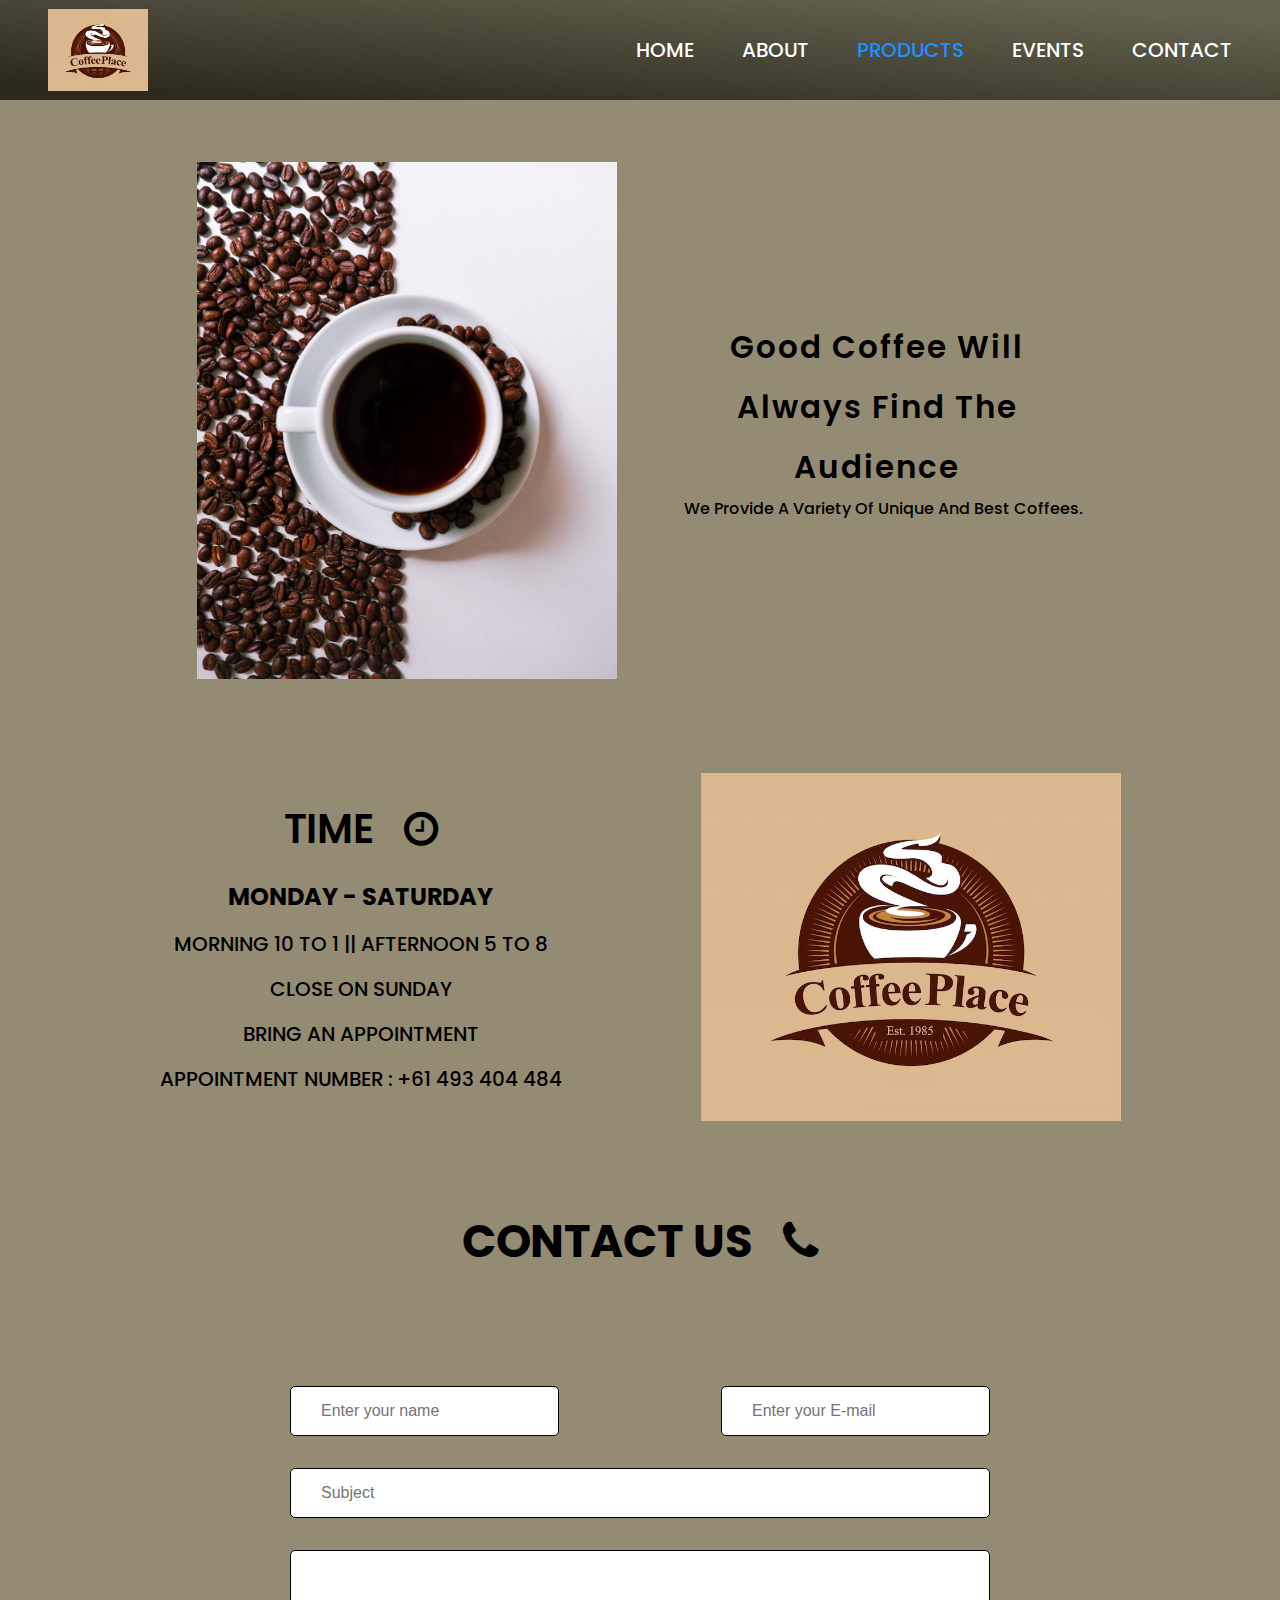
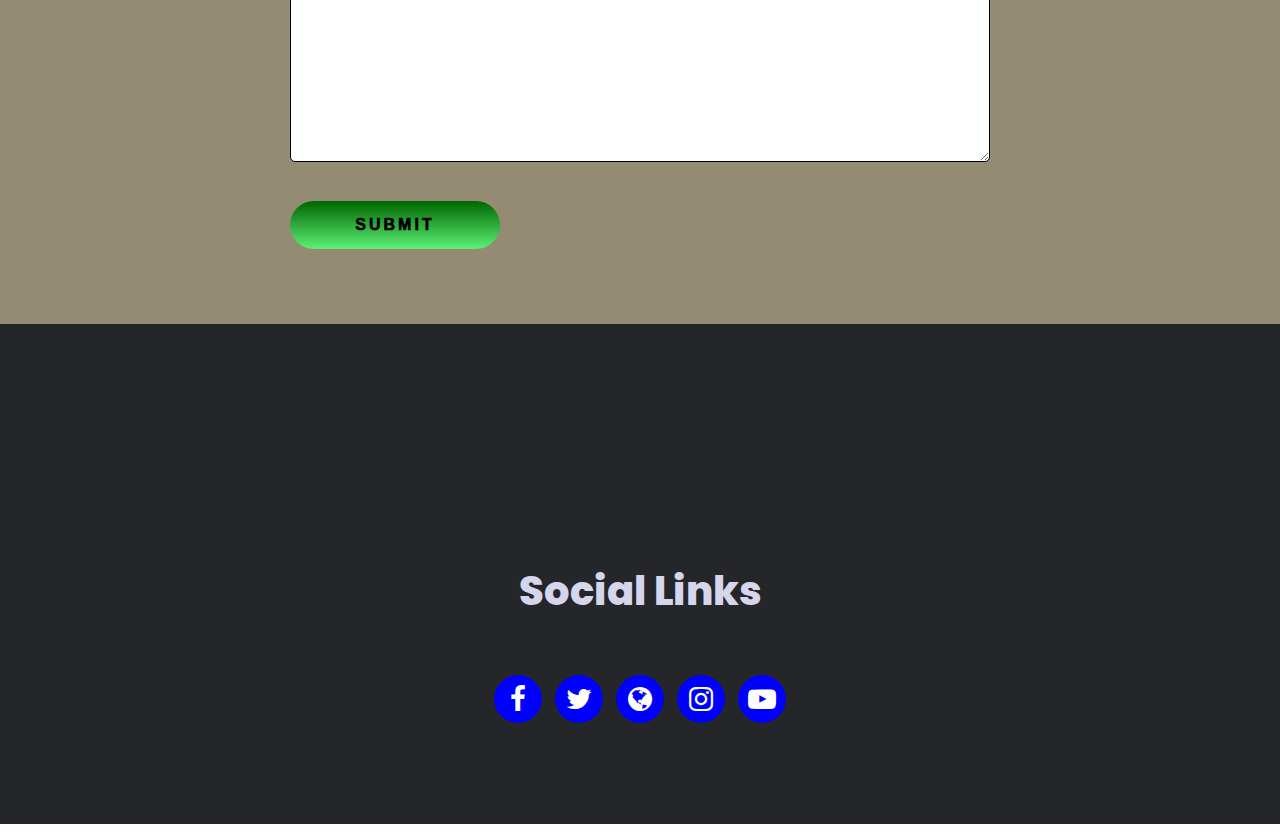
<file: index.html>
<!DOCTYPE html>
<html lang="en">
<head>
    <meta charset="UTF-8">
    <meta http-equiv="X-UA-Compatible" content="IE=edge">
    <meta name="viewport" content="width=device-width, initial-scale=1.0">
    <link rel="stylesheet"
            href="https://cdnjs.cloudflare.com/ajax/libs/font-awesome/4.7.0/css/font-awesome.min.css">
            <link rel="stylesheet" href="css/animate.min.css">
    <link rel="stylesheet" href="css/style.css">
    <title>Coffee Place</title>
    <script src="https://cdnjs.cloudflare.com/ajax/libs/jquery/3.3.1/jquery.min.js"></script>
</head>
<body>
    <header class="header active gallery">
        <img src="images/coffeelogos.jpg" alt="logo" class="logo">

        <nav class="navbar">
            <ul class="navbar-list">
                <li><a href="#home" class="navbar-item"> Home </a></li>
                <li><a href="#about" class="navbar-item"> About</a></li>
                <li><a href="menu.html" target="_blank" class="navbar-item" style="color:DodgerBlue;">Products</a></li>
                <li><a href="event.html" target="_blank" class="navbar-item"> Events</a></li>
                <li><a href="#contact" class="navbar-item"> Contact</a></li>
            </ul>
        </nav>

        <div class="mobile-navbar-btn">
            <i class="fa fa-bars mobile-nav-icon open-btn" aria-hidden="true" name="menu-outline"></i>

            <i class="fa fa-times mobile-nav-icon close-btn" aria-hidden="true" name="close-outline"></i>
        </div>
    </header>

    <!-- ===========================================
                      HERO SECTION 
    =========================================== -->

   <main class="main-section">
    <section class="hero-section gallery" id="home">
            <div class="row-image wow animate__backInLeft" id="hero-image"> 
                <img src="images/coffemainp.jpg" alt="main-image" class="main-image">
            </div>
            <div class="row-text wow animate__backInRight" smooth data-wow-duration="2s">
                <h1>Good Coffee Will <br>
                    Always Find The <br>
                    Audience
                </h1>
                <h4> &nbsp;&nbsp; We Provide A Variety Of Unique And Best Coffees.</h4>
            </div>
    </section>
   </main>

   <!-- ===========================================
                     SECTION - 1
    =========================================== -->

   <section class="section-1" id="about">
    <div class="row-text-1 wow animate__backInLeft" id="section-1-text">
        <h1> TIME &nbsp; <i class="fa fa-clock-o" aria-hidden="true"></i></h1>
        <h2>MONDAY - SATURDAY</h2>
        <h4>MORNING 10 TO 1 || AFTERNOON 5 TO 8</h4>
        <h4>CLOSE ON SUNDAY</h4>
        <h4>BRING AN APPOINTMENT</h4>
        <h4>APPOINTMENT NUMBER : +61 493 404 484</h4>
    </div>
    <div class="row-image-1">
        <img src="images/coffeelogos.jpg" alt="main-image" class="main-image wow animate__backInRight" smooth data-wow-duration="2s" id="section-1-image">
    </div>
</section>

 <!-- ===========================================
                     SECTION - 2
    =========================================== -->
    <!-- <section class="section-2" id="location">
        <div class="map">
            <p><iframe src="https://www.google.com/maps/embed?pb=!1m14!1m8!1m3!1d14876.481721991207!2d72.8306868!3d21.2270725!3m2!1i1024!2i768!4f13.1!3m3!1m2!1s0x0%3A0x8e7d6b00bef18a61!2sSarthak%20Homeopathy!5e0!3m2!1sen!2sin!4v1660736695263!5m2!1sen!2sin" width="600" height="450" style="border:0;" allowfullscreen="" loading="lazy" referrerpolicy="no-referrer-when-downgrade"></iframe></p>
        </div>
        <div class="map-text wow animate__backInRight" smooth data-wow-duration="2s">
            <h2> <i class="fa fa-map-marker" aria-hidden="true"></i> &nbsp; LOCATION</h2>
            <h4>105-106, First Floor, Rajlaxmi Complex, Vasanji Park Society, Behind of Kantareshvar Mahadev Mandir, Katargam, Surat - 395004</h4>
        </div>
    </section> -->

     <!-- ===========================================
                     SUBMIT FORM
    =========================================== -->

    <section class="section section-contact">
        <div class="container container-contact" id="contact">
            <h2>
               Contact Us &nbsp; <i class="fa fa-phone" aria-hidden="true"></i>
            </h2>
        </div>

        <div class="section-contact-main contact-container">
            <form action="">
                <div class="grid grid-two-column flex">
                    <div>
                        <label for="username"></label>
                        <input type="text" name="username" placeholder="Enter your name" id="username" required>
                    </div>
                    <div>
                        <label for="email"></label>
                        <input type="email" name="email" placeholder="Enter your E-mail" id="email" required>
                    </div>
                </div>
                <div>
                    <label for="subject"></label>
                    <input type="text" name="subject" placeholder="Subject" id="subject">
                </div>
                <div>
                    <label for="textarea"></label>
                    <textarea name="textarea" id="textarea" cols="30" rows="10"></textarea>
                </div>
                <div>
                    <input type="submit" name="submit" id="submit" class="btn">
                </div>
            </form>
        </div>
    </section>

        <!-- ===========================================
                     BACK TO TOP
    =========================================== -->

    <div class="fa-stack active" onclick="topFunction()" id="myBtn" title="Go
                to top" style="font-size:
                28px">
                <a href="#">
                    <i class="fa fa-circle fa-stack-2x" aria-hidden="true" 
                        style="color:
                        #3a424d"></i>
                    <i class="fa fa-arrow-up fa-stack-1x" aria-hidden="true"
                        style="color:
                        white"></i>
                </a>
            </div>
    

              <!-- ===========================================
                     FOOTER
    =========================================== -->
       
            <div class="footerr pt-5">
                <div class="container">
                    <footer class="text-center text-lg-start">
                        <div class="container d-flex justify-content-center
                            py-5">
                            <div class="footer-icon">
                                <h2>Social Links</h2>
                                <div class="fa-stack" style="font-size:
                                    28px">
                                    <a>
                                        <i class="fa fa-circle fa-stack-2x"
                                            aria-hidden="true" style="color:
                                            blue"></i>
                                        <i class="fa fa-facebook
                                            fa-stack-1x" aria-hidden="true"
                                            style="color: white"></i>
                                    </a>
                                </div>
                                <div class="fa-stack" style="font-size:
                                    28px">
                                    <a>
                                        <i class="fa fa-circle fa-stack-2x"
                                            aria-hidden="true" style="color:
                                            blue"></i>
                                        <i class="fa fa-twitter fa-stack-1x"
                                            aria-hidden="true" style="color:
                                            white"></i>
                                    </a>
                                </div>
                                <div class="fa-stack" style="font-size:
                                    28px">
                                    <a>
                                        <i class="fa fa-circle fa-stack-2x"
                                            aria-hidden="true" style="color:
                                            blue"></i>
                                        <i class="fa fa-globe
                                            fa-stack-1x" aria-hidden="true"
                                            style="color: white"></i>
                                    </a>
                                </div>
                                <div class="fa-stack" style="font-size:
                                    28px">
                                    <a>
                                        <i class="fa fa-circle fa-stack-2x"
                                            aria-hidden="true" style="color:
                                            blue"></i>
                                        <i class="fa fa-instagram
                                            fa-stack-1x" aria-hidden="true"
                                            style="color: white"></i>
                                    </a>
                                </div>
                                <div class="fa-stack" style="font-size:
                                    28px">
                                    <a>
                                        <i class="fa fa-circle fa-stack-2x"
                                            aria-hidden="true" style="color:
                                            blue"></i>
                                        <i class="fa fa-youtube-play
                                            fa-stack-1x" aria-hidden="true"
                                            style="color: white"></i>
                                    </a>
                                </div>
                            </div>
                        </div>
                        <!-- <div class="text-center text-white p-3">
                            Copyright © <a href="https://decodex.io/"
                                target="_blank" style="color: white;">Decode X</a>
                        </div> -->
                    </footer>
                </div>
            </div>
     

            <script>
                new WOW().init();
            </script>

            <script>
                $(document).ready(function(){
                $(window).scroll(function(){
                    
                    var positiontop = $(document).scrollTop();
                    console.log(positiontop);
                    
                    
                    if((positiontop > 50) && (positiontop < 500)){

                        $('#hero-image').addClass('wow animate__backInLeft');
                    }

                });


                });

            </script>
</body>
</html>
</file>
<file: css/style.css>
@import url('https://fonts.googleapis.com/css2?family=Open+Sans&family=Poppins:wght@500;800&display=swap');
* {
    margin: 0;
    padding: 0;
    box-sizing: border-box;
}

html {
    overflow-x: hidden;
    scroll-behavior: smooth;
    font-family: 'Poppins', sans-serif;
}

body,html {
    overflow-x: hidden;
}

body.fixed {
    overflow: hidden;
}

.header {
    padding: 0 48px;
    height: 100px;
    display: flex;
    justify-content: space-between;
    align-items: center;
    background: linear-gradient(to bottom left, #646250 10%, #2d2a1d 90%);
    position: fixed;
    width: 100%;
    z-index: 9;
}

.header .logo {
    width: 100px;
    position: relative;
    cursor: pointer;
}

.navbar-list {
    display: flex;
    gap: 48px;
    list-style: none;
    position: relative;
    font-family: 'Poppins', sans-serif;

}

.navbar-item:link,
.navbar-item:visited {
    display: inline-block;
    text-transform: uppercase;
    text-decoration: none;
    font-size: 20px;
    font-weight: 500;
    color: white;
    transition: all 0.3s;
}

.navbar-item:hover,
.navbar-item:active {
    color: #E2842C;
    /* font-weight: 800; */
}

.mobile-navbar-btn {
    display: none;
    background: transparent;
    cursor: pointer;
    border-radius: 30px;
}

.mobile-nav-icon {
    /* width: 40px; */
    /* height: 40px; */
    color: black;
    font-size: 33px;
}

.mobile-nav-icon[name="close-outline"] {
    display: none;
}

.active .mobile-navbar-btn .open-btn{
    display: none;
}

.active .mobile-navbar-btn .close-btn{
    display: block;
}
.header img{
    transition: all 0.5s ease-in-out;
}
/* <!-- ===========================================
                      HERO SECTION 
    =========================================== --> */
.hero-section {
    display: flex;
    justify-content: space-around;
    text-align: center;
    align-items: center;
    padding: 150px 170px 75px;
    
    background: no-repeat;
}
.hero-section img{
    transition: all 0.5s ease-in-out;
}
.main-section{
    background-color: #948c72;
}

.hero-section h1 {
    font-size: 55px;
    line-height: 175px;
    font-weight: 600;
    letter-spacing: 2px;
}

.hero-section h4 {
    font-size: 25px;
    line-height: 40px;
    font-weight: 400;
    letter-spacing: 4px;
}

/* 
<!-- ===========================================
                SECTION - 1
=========================================== --> */
.section-1 {
    display: flex;
    justify-content: space-around;
    text-align: center;
    align-items: center;
    padding: 70px 170px;
    background-color: #948c72;
}

.section-1 h1 {
    font-size: 55px;
    line-height: 175px;
    font-weight: 600;
}

.section-1 h4 {
    font-size: 25px;
    padding-bottom: 40px;
    font-weight: 500;
}

.section-1 img {
    width: 500px;
    transition: all 0.5s ease-in-out;
}

.section-1 h2 {
    padding-bottom: 40px;
}
.section-1 .row-image-1
img:hover{
    transform: scale(1.1);
    transition: all 0.5s ease-in-out;
}

/* 
<!-- ===========================================
                SECTION - 2
=========================================== --> */
.section-2 {
    display: flex;
    justify-content: space-around;
    align-items: center;
    padding: 70px 0px 150px;
    background-color: #e6f2e9;
}

.section-2 h2 {
    text-align: center;
    font-size: 50px;
    font-weight: 700;
    padding-bottom: 50px;
}

.section-2 .map {
    text-align: center;
}

.section-2 h4 {
    text-align: center;
    font-size: 25px;
    font-weight: 500;
    line-height: 56px;
    /* padding-bottom: 50px;
    padding-top: 20px; */
    /* text-decoration: overline; */
}
iframe {
    width: 800px;
    height: 600px;
}

/* <!-- ===========================================
                     SUBMIT FORM
    =========================================== --> */
.flex {
    display: flex;
    flex-direction: row;
    justify-content: space-between;
}

.section-contact-main {
    max-width: 700px;
    margin: 0 auto;
    margin-top: 60px;
    transition: all 0.3s linear;
}
.container-contact h2{
    padding-top: 80px;
    padding-bottom: 50px;
}
.contact-container .btn{
    transition: all 0.3s ease-in-out;
}

.section-contact-main form {
    display: flex;
    flex-direction: column;
    gap: 32px;
}

.section-contact-main input,
.section-contact-main textarea {
    padding: 15px 30px 15px;
    border: 1px solid black;
    border-radius: 5px;
    font-size: 16px;
    width: 100%;
}

.section-contact-main input[type="submit"] {
    max-width: 30%;
    border: none;
}

.btn {
    background: linear-gradient(to bottom, #006600 0%, #5DF076 100%);
    font-size: 20px;
    font-weight: 1000;
    letter-spacing: 3px;
    text-transform: uppercase;
    cursor: pointer;
}
.btn:hover{
    transform: scale(1.1);
    transition: all 0.5s ease-in-out;
}

input#submit {
    border-radius: 30px;
}

.container-contact {
    text-align: center;
    font-size: 30px;
    font-weight: 800;
}

.section-contact {
    padding-bottom: 75px;
    background-color: #948c72;
}


/* <!-- ===========================================
                     FOOTER
    =========================================== --> */

.footerr {
    display: flex;
    flex-direction: row;
    justify-content: center;
    align-items: center;
    background-color: #24262a;
    height: 500px;
}

.footer-icon {
    color: rgb(213, 213, 236);
}

.footer-icon h2 {
    padding-bottom: 50px;
    text-align: center;
    font-size: 40px;
    font-weight: 800;
}

.text-center {
    padding-top: 140px;
    text-align: center;
    color: white;
    font-size: 20px;
}

/* <!-- ===========================================
                     BACK TO TOP
    =========================================== --> */

#myBtn {
    display: none;
    position: fixed;
    bottom: 20px;
    right: 30px;
    z-index: 99;
    font-size: 18px;
    border: none;
    outline: none;
    cursor: pointer;
    padding: 15px;
    border-radius: 4px;
}


/* <!-- ===========================================
                     SERVICES-  HERO SECTION -----
    =========================================== --> */
.service-main {
    display: flex;
    justify-content: space-around;
    text-align: center;
    align-items: center;
    padding: 150px 170px 75px;
    background-color: #948c72;
    text-transform: uppercase;
}

.service-main h1 {
    font-size: 55px;
    line-height: 175px;
    font-weight: 600;
    letter-spacing: 2px;
}

.service-main h4 {
    font-size: 25px;
    line-height: 40px;
    font-weight: 700;
    letter-spacing: 4px;
}

/* <!-- ===========================================
                 SERVICES -   GALLERY ----
=========================================== --> */
.container-contact h2{
    text-transform: uppercase;
}
.service-main img{
    transition: all 0.3s ease-in-out;
}

.container-gallery-1 {
    display: flex;
    flex-direction: row;
    padding: 25px 0;
    justify-content: center;
    align-items: center;
    text-align: center;
    background-color: #948c72;
}

.container-gallery-1 .gallery img {
    width: 500px;
    padding: 10px 30px;
    transition: all 0.3s ease-in-out;
}

.container-gallery-2 {
    display: flex;
    flex-direction: row;
    padding: 25px 0;
    justify-content: center;
    align-items: center;
    text-align: center;
}

.container-gallery-2 .gallery img {
    width: 500px;
    padding: 10px 30px;
    transition: all 0.3s ease-in-out;
}

.container-gallery-3 {
    display: flex;
    flex-direction: row;
    padding: 25px 0;
    justify-content: center;
    align-items: center;
    text-align: center;
    background-color: #948c72;
}

.container-gallery-3 .gallery img {
    width: 500px;
    padding: 10px 30px;
    transition: all 0.3s ease-in-out;
}

.container-gallery-4 {
    display: flex;
    flex-direction: row;
    padding: 25px 0;
    justify-content: center;
    align-items: center;
    text-align: center;
}

.container-gallery-4 .gallery img {
    width: 500px;
    padding: 10px 30px;
    transition: all 0.3s ease-in-out;
}

.container-gallery-5 {
    display: flex;
    flex-direction: row;
    padding: 25px 0;
    justify-content: center;
    align-items: center;
    text-align: center;
    background-color: #948c72;
}

.container-gallery-5 .gallery img {
    width: 500px;
    padding: 10px 30px;
    transition: all 0.3s ease-in-out;
}

.gallery img:hover {
    transform: scale(1.1);
    transition: all 0.5s ease-in;
    position: relative;
}

/* <!-- ===========================================
                 REVIEW  ----
=========================================== --> */

.review-main{
    padding-top: 85px;
    
}
.review-section{
    display: flex;
    justify-content: space-around;
    align-items: center;
    padding-top: 20px;
    padding-bottom: 30px;
    background-color: #948c72;
}
.review-section video{
    width: 350px;
    transition: all 0.3s ease-in-out;
}







@media (max-width:992px) {
    .mobile-navbar-btn {
        display: block;
        z-index: 999;
    }

    .header {
        position: fixed;
    }

    .header .logo {
        width: 11%;
    }

    .navbar {
        /* display: none; */
        width: 100%;
        height: 100vh;
        background: gray;
        position: absolute;
        top: 0;
        left: 0;

        display: flex;
        justify-content: center;
        align-items: center;

        transform: translateX(100%);
        transition: all 0.5s linear;

        opacity: 0;
        visibility: hidden;
        pointer-events: none;
    }

    .navbar-list {
        flex-direction: column;
        text-align: center;
    }

    .active .navbar {
        transform: translateX(0);
        opacity: 1;
        visibility: visible;
        pointer-events: auto;
    }

    .active .mobile-nav-btn .mobile-nav-icon[name="close-outline"] {
        display: block;
    }

    .active .mobile-nav-btn .mobile-nav-icon[name="menu-outline"] {
        display: none;
    }
}

@media (max-width:560px) {
    .header {
        padding: 0 24px;
        position: fixed;
    }

    .header .logo {
        width: 21%;
    }
}

@media (min-width:980px) and (max-width:1200px){
    .navbar .navbar-item{
        font-size: 17px;
    }
}

/* @media (min-width:1201px){
    .hero-section{
        padding: 150px 30px 75px;
    }
} */

@media (min-width:1200px) and (max-width:1600px){
    img.main-image {
        width: 420px;
    }
    .hero-section h1 {
        font-size: 31px;
        line-height: 60px;
        font-weight: 600;
        letter-spacing: 2px;
    }
    .hero-section h4 {
        font-size: 16px;
        line-height: 23px;
        font-weight: 500;
        letter-spacing: 0px;
    }
}
@media (min-width:1025px) and (max-width:1199px){
    img.main-image {
        width: 325px;
    }
    .hero-section{
        padding: 130px 8px 0px; 
    }
    .hero-section h1 {
        font-size: 33px;
        line-height: 134px;
        font-weight: 700;
        letter-spacing: 2px;
    }
    .hero-section h4 {
        font-size: 20px;
        line-height: 33px;
        font-weight: 500;
        letter-spacing: 2px;
    }

}

@media (min-width:768px) and (max-width:1024px){
    img.main-image {
        width: 380px;
    }
    .hero-section h1 {
        font-size: 29px;
        line-height: 85px;
        font-weight: 800;
        letter-spacing: 1px;
    }
    .hero-section h4 {
        font-size: 15px;
        line-height: 28px;
        font-weight: 500;
        letter-spacing: 1px;
    }
    .hero-section {
        display: flex;
        justify-content: space-around;
        text-align: center;
        align-items: center;
        padding: 46px 8px 0px;
    }
}

@media (min-width: 0px) and (max-width:767px){
    .hero-section {
        display: block;
        /* justify-content: space-around; */
        /* text-align: center; */
        /* align-items: center; */
        padding: 47px 21px 22px;
    }
    img.main-image {
        max-width: 100%;
        padding-top: 90px;
    }
    .hero-section h4 {
        font-size: 19px;
        line-height: 32px;
        font-weight: 400;
        letter-spacing: 1px;
    }
    .hero-section h1 {
        font-size: 24px;
        line-height: 91px;
        font-weight: 700;
        letter-spacing: 2px;
    }

}

/* <!-- ===========================================
                     SECTION - 1
    =========================================== --> */

@media (min-width:768px) and (max-width:1600px){
    .section-1 h1 {
        font-size: 40px;
        line-height: 99px;
        font-weight: 600;
    }
    .section-1 h2 {
        padding-bottom: 15px;
    }
    .section-1 h4 {
        font-size: 20px;
        padding-bottom: 15px;
        font-weight: 500;
    }
    img.main-image {
        max-width: 100%;
        padding-top: 12px;
    }
    .section-1 {
        padding: 0 90px;
    }
}
@media (min-width:590px) and (max-width:767px){
    .section-1 {
        display: block;
        /* justify-content: space-around; */
        text-align: center;
        /* align-items: center; */
        /* padding: 29px 30px; */
    }

}
@media (min-width: 0px) and (max-width:589px){
    .section-1 {
        display: block;
        /* justify-content: space-around; */
        text-align: center;
        /* align-items: center; */
        padding: 10px 20px;
    }
    .section-1 h4 {
        font-size: 13px;
        padding-bottom: 23px;
        font-weight: 600;
    }
    .section-1 h1 {
        font-size: 30px;
        line-height: 112px;
        font-weight: 600;
    }
}



/* <!-- ===========================================
                     SECTION - 2
    =========================================== --> */

    @media (min-width: 0px) and (max-width:1199px){
        .section-2 {
            display: block;
            /* justify-content: space-around; */
            align-items: center;
            padding: 58px 0px 88px;
        }
        iframe {
            width: 100%;
            /* height: 600px; */
        }
    }
    @media (min-width: 0px) and (max-width:768px){
        .section-2 h2 {
            text-align: center;
            font-size: 30px;
            font-weight: 700;
            padding-bottom: 27px;
            padding-top: 50px;
        }
        .section-2 h4 {
            text-align: center;
            font-size: 17px;
            font-weight: 500;
            line-height: 35px;
        }
    }

/* <!-- ===========================================
                     SUBMIT FORM
    =========================================== --> */

    @media (min-width: 0px) and (max-width:768px){
        .section-contact-main input, .section-contact-main textarea {
            padding: 18px 40px;
            border: 1px solid black;
            border-radius: 5px;
            font-size: 16px;
            width: 100%;
            margin-bottom: 10px;
        }
        .flex {
            display: block;
        }
        .section-contact {
            padding-bottom: 75px;
            margin: 20px
        }
        .container-contact h2{
            font-size: 39px;
        }
        input#submit {
            min-width: -webkit-fill-available;
            /* margin: 0 70px; */
        }
    }

    /* <!-- ===========================================
                     SERVICES-  HERO SECTION -----
    =========================================== --> */
    @media (min-width:993px) and (max-width:1600px){
        .service-main{
            padding: 115px 0px 64px;
        }
        img.service-image {
            width: max-width;
            max-width: 90%;
        }
        .service-main h1 {
            font-size: 28px;
            line-height: 79px;
            font-weight: 600;
            letter-spacing: 2px;
        }
        .service-main h4 {
            font-size: 20px;
            line-height: 34px;
            font-weight: 500;
            letter-spacing: 1px;
        }
    }
    @media (min-width:600px) and (max-width:992px){
        .service-main {
            display: block;
            justify-content: space-around;
            text-align: center;
            align-items: center;
            padding: 40px 30px 90px;
        }
        .service-main h1 {
            font-size: 42px;
            line-height: 145px;
            font-weight: 600;
            letter-spacing: 2px;
        }
        .service-main h4 {
            font-size: 19px;
            line-height: 40px;
            font-weight: 600;
            letter-spacing: 3px;
        }
        img.service-image {
            max-width: 100%;
        }
    }
    @media (min-width:0px) and (max-width:599px){
        .service-main {
            display: block;
            justify-content: space-around;
            text-align: center;
            align-items: center;
            padding: 40px 30px 90px;
        }
        .service-main h1 {
            font-size: 23px;
            line-height: 81px;
            font-weight: 900;
            letter-spacing: 1px;
        }
        .service-main h4 {
            font-size: 16px;
            line-height: 38px;
            font-weight: 400;
            letter-spacing: 2px;
        }
        img.service-image {
            max-width: 100%;
        }
    }

/* <!-- ===========================================
                     SERVICES-  IMAGES 1-----
    =========================================== --> */

@media (max-width: 1530px) and (max-width:1800px){
    .container-gallery-1 .gallery img{
        width: 500px;
        padding: 0 30px;
    }
}
@media (min-width: 1081px) and (max-width:1529px){
    .container-gallery-1 .gallery img{
        width: 350px;
        padding: 0 30px;
    }
}
@media (min-width: 800px) and (max-width:1080px){
    .container-gallery-1 .gallery img{
        width: 260px;
        padding: 0 30px;
    }
}
@media (min-width: 0px) and (max-width:799px){
    .container-gallery-1 {
        display: block;
        padding-top: 0;
    }
    .container-gallery-1 .gallery img {
    max-width: 100%;
    width: 799px;
    padding: 10px 35px;
    }
}

/* <!-- ===========================================
                     SERVICES-  IMAGES 2-----
    =========================================== --> */

    @media (max-width: 1530px) and (max-width:1800px){
        .container-gallery-2 .gallery img{
            width: 500px;
            padding: 0 30px;
        }
    }
    @media (min-width: 1081px) and (max-width:1529px){
        .container-gallery-2 .gallery img{
            width: 350px;
            padding: 0 30px;
        }
    }
    @media (min-width: 800px) and (max-width:1080px){
        .container-gallery-2 .gallery img{
            width: 260px;
            padding: 0 30px;
        }
    }
    @media (min-width: 0px) and (max-width:799px){
        .container-gallery-2 {
            display: block;
            padding-top: 0;
        }
        .container-gallery-2 .gallery img {
        max-width: 100%;
        width: 799px;
        padding: 10px 35px;
        }
    }
/* <!-- ===========================================
                     SERVICES-  IMAGES 3-----
    =========================================== --> */

    @media (max-width: 1530px) and (max-width:1800px){
        .container-gallery-3 .gallery img{
            width: 500px;
            padding: 0 30px;
        }
    }
    @media (min-width: 1081px) and (max-width:1529px){
        .container-gallery-3 .gallery img{
            width: 350px;
            padding: 0 30px;
        }
    }
    @media (min-width: 800px) and (max-width:1080px){
        .container-gallery-3 .gallery img{
            width: 260px;
            padding: 0 30px;
        }
    }
    @media (min-width: 0px) and (max-width:799px){
        .container-gallery-3 {
            display: block;
            padding-top: 0;
        }
        .container-gallery-3 .gallery img {
        max-width: 100%;
        width: 799px;
        padding: 10px 35px;
        }
    }
/* <!-- ===========================================
                     SERVICES-  IMAGES 4-----
    =========================================== --> */

    @media (max-width: 1530px) and (max-width:1800px){
        .container-gallery-4 .gallery img{
            width: 500px;
            padding: 0 30px;
        }
    }
    @media (min-width: 1081px) and (max-width:1529px){
        .container-gallery-4 .gallery img{
            width: 350px;
            padding: 0 30px;
        }
    }
    @media (min-width: 800px) and (max-width:1080px){
        .container-gallery-4 .gallery img{
            width: 260px;
            padding: 0 30px;
        }
    }
    @media (min-width: 0px) and (max-width:799px){
        .container-gallery-4 {
            display: block;
            padding-top: 0;
        }
        .container-gallery-4 .gallery img {
        max-width: 100%;
        width: 799px;
        padding: 10px 35px;
        }
    }
/* <!-- ===========================================
                     SERVICES-  IMAGES 5-----
    =========================================== --> */

    @media (max-width: 1530px) and (max-width:1800px){
        .container-gallery-5 .gallery img{
            width: 500px;
            padding: 0 30px;
        }
    }
    @media (min-width: 1081px) and (max-width:1529px){
        .container-gallery-5 .gallery img{
            width: 350px;
            padding: 0 30px;
        }
    }
    @media (min-width: 800px) and (max-width:1080px){
        .container-gallery-5 .gallery img{
            width: 260px;
            padding: 0 30px;
        }
    }
    @media (min-width: 0px) and (max-width:799px){
        .container-gallery-5 {
            display: block;
            padding-top: 0;
        }
        .container-gallery-5 .gallery img {
        max-width: 100%;
        width: 799px;
        padding: 10px 35px;
        }
    }


/* <!-- ===========================================
                     REVIEW VIDEOS-----
    =========================================== --> */    
    @media (min-width: 0px) and (max-width:767px){
        .review-section {
            display: flex;
            justify-content: space-between;
            align-items: center;
            padding-top: 100px;
            flex-direction: column;
        }
        .review-section video{
            padding-bottom: 30px;
        }
        .review-main {
            padding-top: 35px;
        }
    }
</file>
